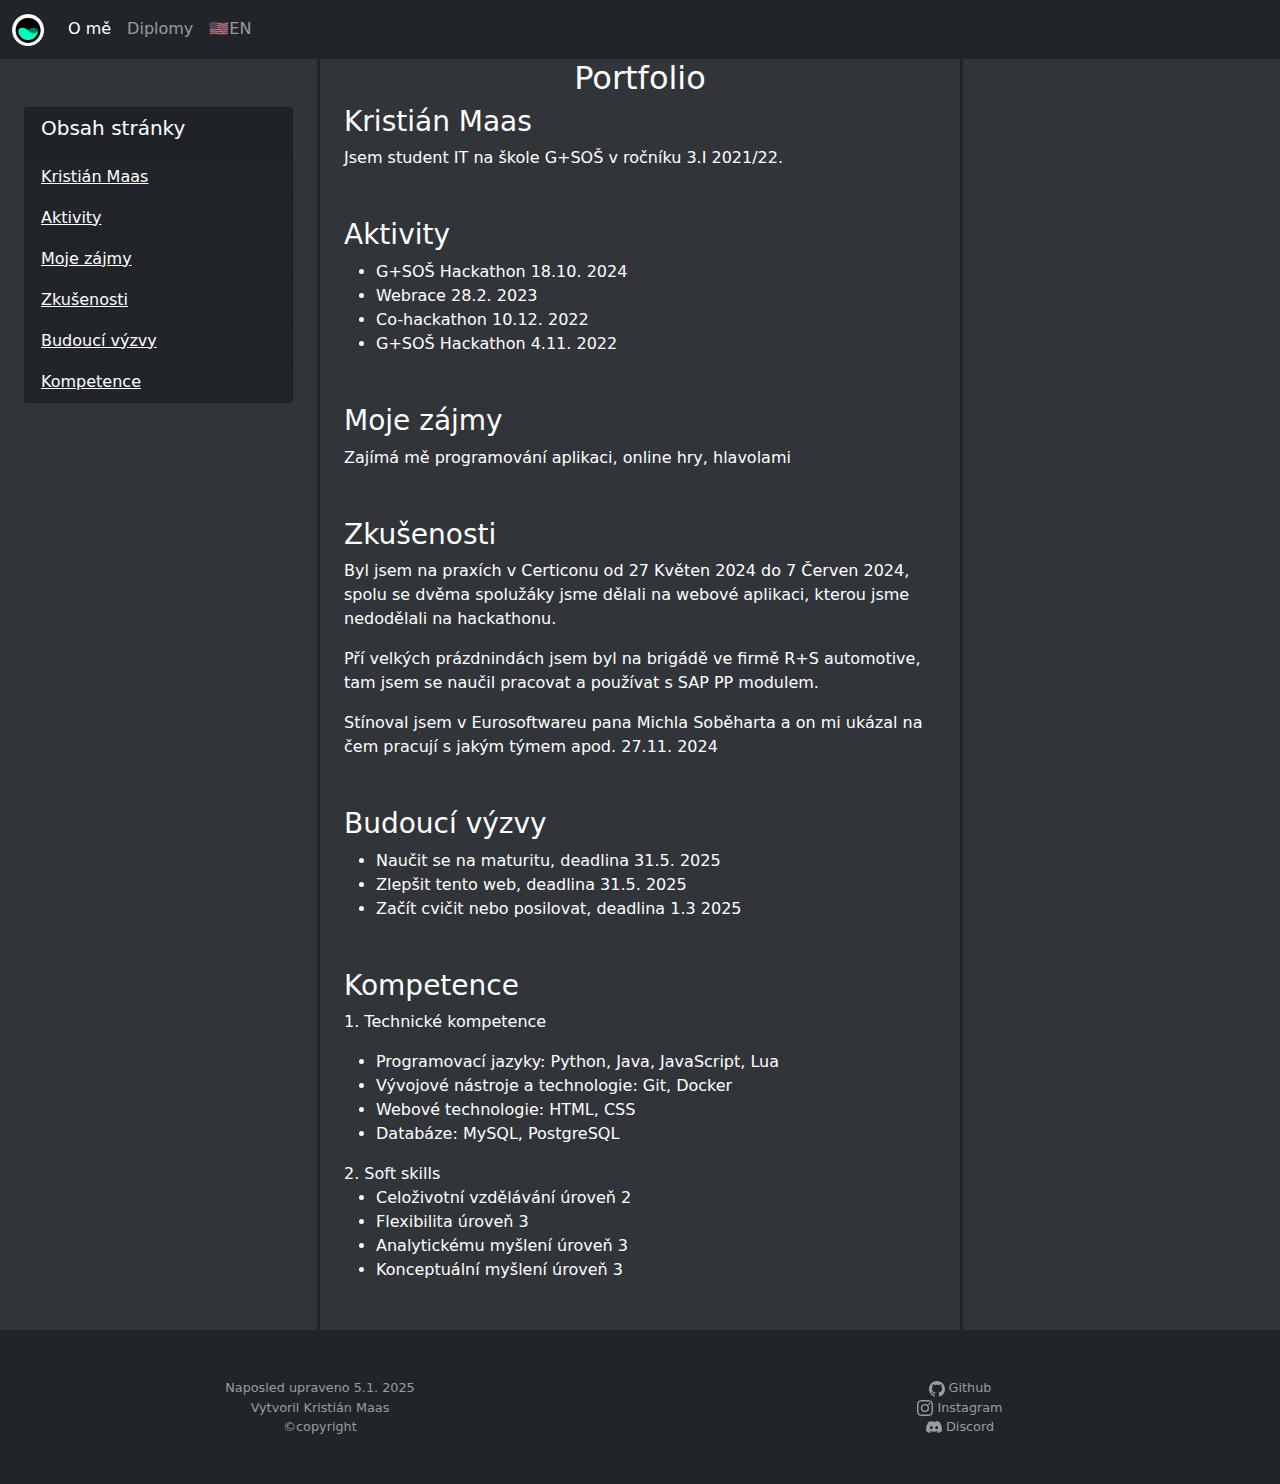
<file: index.html>
<!DOCTYPE html>
<html lang="en" class="dark">
<head>
    <meta charset="UTF-8">
    <meta http-equiv="X-UA-Compatible" content="IE=edge">
    <meta name="viewport" content="width=device-width, initial-scale=1.0">
    <meta name="description" content="Personal portfolio, Homepage">
    <link rel="shortcut icon" href="media/logo.png" type="image/x-icon">
    <title>Portfolio</title>
    <link rel="stylesheet" href="CSS/bootstrap.min.css">
    <link rel="stylesheet" href="CSS/style.css">
    <link rel="preconnect" href="https://fonts.googleapis.com">
    <link rel="preconnect" href="https://fonts.gstatic.com" crossorigin>
    <link href="https://fonts.googleapis.com/css2?family=Noto+Color+Emoji&family=Noto+Emoji:wght@300..700&display=swap" rel="stylesheet">
</head>
<body class="dark text-white">
    <nav class="navbar navbar-expand-md navbar-dark bg-dark">
        <div class="container-fluid">
            <a class="navbar-brand" href="./">
                <img src="media/logo.png" alt="logo" height="32px">
            </a>
            
            <button class="navbar-toggler" data-bs-toggle="collapse" data-bs-target="#collapser" aria-label="collapse button">
                <span class="navbar-toggler-icon"></span>
            </button>
            <div class="collapse navbar-collapse" id="collapser">
                <ul class="navbar-nav mr-auto">
                    <li class="nav-item">
                        <a href="./" class="nav-link active">O mě</a>
                    </li>
                    <li class="nav-item">
                        <a href="Pages/page1.html" class="nav-link">Diplomy</a>
                    </li>
                    <li class="nav-item">
                        <a href="en/" class="nav-link"><span class="emoji">🇺🇸</span>EN</a>
                    </li>
                </ul>
            </div>
        </div>
    </nav>
    <div class="container-fluid">
        <div class="row">
            <div class="col-md-3 p-0" style="border-right: solid #212529;">
                <div class="container position-sticky">
                    <div class="card card-md bg-dark my-5">
                        <div class="card-header"><h5>Obsah stránky</h5></div>
                        <ul class="list-group list-group-flush">
                            <li class="list-group-item bg-dark">
                                <a href="#KM" class="text-white">Kristián Maas</a>
                            </li>
                            <li class="list-group-item bg-dark">
                                <a href="#ac" class="text-white">Aktivity</a>
                            </li>
                            <li class="list-group-item bg-dark">
                                <a href="#zajmy" class="text-white">Moje zájmy</a>
                            </li>
                            <li class="list-group-item bg-dark">
                                <a href="#zkus" class="text-white">Zkušenosti</a>
                            </li>
                            <li class="list-group-item bg-dark">
                                <a href="#vyzvy" class="text-white">Budoucí výzvy</a>
                            </li>
                            <li class="list-group-item bg-dark">
                                <a href="#cile" class="text-white">Kompetence</a>
                            </li>
                        </ul>
                    </div>    
                </div>
            </div>
            <div class="col-md-6 p-0">
                <h2 class="text-center">
                    Portfolio
                </h2>
                <div class="container-fluid mb-5">
                    <h3 id="KM">
                        Kristián Maas
                    </h3>
                    <p>
                        Jsem student IT na škole G+SOŠ v ročníku 3.I 2021/22.
                    </p>
                </div>
                <div class="container-fluid mb-5">
                    <h3 id="ac">
                        Aktivity
                    </h3>
                    <ul>
                        <li>
                            G+SOŠ Hackathon 18.10. 2024
                        </li>
                        <li>
                            Webrace 28.2. 2023
                        </li>
                        <li>
                            Co-hackathon 10.12. 2022
                        </li>
                        <li>
                            G+SOŠ Hackathon 4.11. 2022
                        </li>
                    </ul>
                </div>
                <div class="container-fluid mb-5">
                    <h3 id="zajmy">
                        Moje zájmy
                    </h3>
                    Zajímá mě programování aplikaci, online hry, hlavolami

                </div>
                <div class="container-fluid mb-5">
                    <h3 id="zkus">
                        Zkušenosti
                    </h3>
                    <p>
                        Byl jsem na praxích v Certiconu od 27 Květen 2024 do 7 Červen 2024, spolu se dvěma spolužáky jsme dělali na webové aplikaci, kterou jsme nedodělali na hackathonu.
                    </p>
                    <p>
                        Pří velkých prázdnindách jsem byl na brigádě ve firmě R+S automotive, tam jsem se naučil pracovat a používat s SAP PP modulem.
                    </p>
                    <p>
                        Stínoval jsem v Eurosoftwareu pana Michla Soběharta a on mi ukázal na čem pracují s jakým týmem apod. 27.11. 2024
                    </p>
                </div>
                <div class="container-fluid mb-5">
                    <h3 id="vyzvy">
                        Budoucí výzvy
                    </h3>
                    
                    <ul>
                        <li>
                            Naučit se na maturitu, deadlina 31.5. 2025
                        </li>
                        <li>
                            Zlepšit tento web, deadlina 31.5. 2025
                        </li>
                        <li>
                            Začít cvičit nebo posilovat, deadlina 1.3 2025
                        </li>
                    </ul>
                </div>
                <div class="container-fluid mb-5">
                    <h3 id="cile">
                        Kompetence
                    </h3>
                    <p>
                        1. Technické kompetence
                        <ul>
                            <li>
                                Programovací jazyky: Python, Java, JavaScript, Lua
                            </li>
                            <li>
                                Vývojové nástroje a technologie: Git, Docker
                            </li>
                            <li>
                                Webové technologie: HTML, CSS
                            </li>
                            <li>
                                Databáze: MySQL, PostgreSQL
                            </li>
                        </ul>
                        2. Soft skills
                        <ul>
                            <li>
                                Celoživotní vzdělávání úroveň 2
                            </li>
                            <li>
                                Flexibilita úroveň 3
                            </li>
                            <li>
                                Analytickému myšlení úroveň 3
                            </li>
                            <li>
                                Konceptuální myšlení úroveň 3
                            </li>
                        </ul>
                    </p>
                </div>
            </div>
            <div class="col-md-3 p-0" style="border-left: solid #212529;">
                
            </div>
        </div>
    </div>
    <div class="container-fluid py-5 bg-dark">
        <div class="row text-center">
            <div class="col-md-6 footer-text p-0">
                <p class="m-0">
                    Naposled upraveno 5.1. 2025<br>
                    Vytvoril Kristián Maas<br>
                    ©copyright
                </p>
            </div>
            <div class="col-md-6 footer-text p-0">
                <a href="https://github.com/SomeKristi" target="_blank" class="footer-link"><svg xmlns="http://www.w3.org/2000/svg" width="16" height="16" fill="currentColor" class="bi bi-github" viewBox="0 0 16 16">
                    <path d="M8 0C3.58 0 0 3.58 0 8c0 3.54 2.29 6.53 5.47 7.59.4.07.55-.17.55-.38 0-.19-.01-.82-.01-1.49-2.01.37-2.53-.49-2.69-.94-.09-.23-.48-.94-.82-1.13-.28-.15-.68-.52-.01-.53.63-.01 1.08.58 1.23.82.72 1.21 1.87.87 2.33.66.07-.52.28-.87.51-1.07-1.78-.2-3.64-.89-3.64-3.95 0-.87.31-1.59.82-2.15-.08-.2-.36-1.02.08-2.12 0 0 .67-.21 2.2.82.64-.18 1.32-.27 2-.27.68 0 1.36.09 2 .27 1.53-1.04 2.2-.82 2.2-.82.44 1.1.16 1.92.08 2.12.51.56.82 1.27.82 2.15 0 3.07-1.87 3.75-3.65 3.95.29.25.54.73.54 1.48 0 1.07-.01 1.93-.01 2.2 0 .21.15.46.55.38A8.012 8.012 0 0 0 16 8c0-4.42-3.58-8-8-8z"/>
                    </svg> Github
                </a>
                <br>
                <a href="https://www.instagram.com/kristianmaas" target="_blank" class="footer-link"><svg xmlns="http://www.w3.org/2000/svg" width="16" height="16" fill="currentColor" class="bi bi-instagram" viewBox="0 0 16 16">
                    <path d="M8 0C5.829 0 5.556.01 4.703.048 3.85.088 3.269.222 2.76.42a3.917 3.917 0 0 0-1.417.923A3.927 3.927 0 0 0 .42 2.76C.222 3.268.087 3.85.048 4.7.01 5.555 0 5.827 0 8.001c0 2.172.01 2.444.048 3.297.04.852.174 1.433.372 1.942.205.526.478.972.923 1.417.444.445.89.719 1.416.923.51.198 1.09.333 1.942.372C5.555 15.99 5.827 16 8 16s2.444-.01 3.298-.048c.851-.04 1.434-.174 1.943-.372a3.916 3.916 0 0 0 1.416-.923c.445-.445.718-.891.923-1.417.197-.509.332-1.09.372-1.942C15.99 10.445 16 10.173 16 8s-.01-2.445-.048-3.299c-.04-.851-.175-1.433-.372-1.941a3.926 3.926 0 0 0-.923-1.417A3.911 3.911 0 0 0 13.24.42c-.51-.198-1.092-.333-1.943-.372C10.443.01 10.172 0 7.998 0h.003zm-.717 1.442h.718c2.136 0 2.389.007 3.232.046.78.035 1.204.166 1.486.275.373.145.64.319.92.599.28.28.453.546.598.92.11.281.24.705.275 1.485.039.843.047 1.096.047 3.231s-.008 2.389-.047 3.232c-.035.78-.166 1.203-.275 1.485a2.47 2.47 0 0 1-.599.919c-.28.28-.546.453-.92.598-.28.11-.704.24-1.485.276-.843.038-1.096.047-3.232.047s-2.39-.009-3.233-.047c-.78-.036-1.203-.166-1.485-.276a2.478 2.478 0 0 1-.92-.598 2.48 2.48 0 0 1-.6-.92c-.109-.281-.24-.705-.275-1.485-.038-.843-.046-1.096-.046-3.233 0-2.136.008-2.388.046-3.231.036-.78.166-1.204.276-1.486.145-.373.319-.64.599-.92.28-.28.546-.453.92-.598.282-.11.705-.24 1.485-.276.738-.034 1.024-.044 2.515-.045v.002zm4.988 1.328a.96.96 0 1 0 0 1.92.96.96 0 0 0 0-1.92zm-4.27 1.122a4.109 4.109 0 1 0 0 8.217 4.109 4.109 0 0 0 0-8.217zm0 1.441a2.667 2.667 0 1 1 0 5.334 2.667 2.667 0 0 1 0-5.334z"/>
                  </svg> Instagram
                </a>
                <br>
                <a href="https://discord.com/users/625755515317649439" target="_blank" class="footer-link">
                    <svg xmlns="http://www.w3.org/2000/svg" width="16" height="16" fill="currentColor" class="bi bi-discord" viewBox="0 0 16 16">
                        <path d="M13.545 2.907a13.227 13.227 0 0 0-3.257-1.011.05.05 0 0 0-.052.025c-.141.25-.297.577-.406.833a12.19 12.19 0 0 0-3.658 0 8.258 8.258 0 0 0-.412-.833.051.051 0 0 0-.052-.025c-1.125.194-2.22.534-3.257 1.011a.041.041 0 0 0-.021.018C.356 6.024-.213 9.047.066 12.032c.001.014.01.028.021.037a13.276 13.276 0 0 0 3.995 2.02.05.05 0 0 0 .056-.019c.308-.42.582-.863.818-1.329a.05.05 0 0 0-.01-.059.051.051 0 0 0-.018-.011 8.875 8.875 0 0 1-1.248-.595.05.05 0 0 1-.02-.066.051.051 0 0 1 .015-.019c.084-.063.168-.129.248-.195a.05.05 0 0 1 .051-.007c2.619 1.196 5.454 1.196 8.041 0a.052.052 0 0 1 .053.007c.08.066.164.132.248.195a.051.051 0 0 1-.004.085 8.254 8.254 0 0 1-1.249.594.05.05 0 0 0-.03.03.052.052 0 0 0 .003.041c.24.465.515.909.817 1.329a.05.05 0 0 0 .056.019 13.235 13.235 0 0 0 4.001-2.02.049.049 0 0 0 .021-.037c.334-3.451-.559-6.449-2.366-9.106a.034.034 0 0 0-.02-.019Zm-8.198 7.307c-.789 0-1.438-.724-1.438-1.612 0-.889.637-1.613 1.438-1.613.807 0 1.45.73 1.438 1.613 0 .888-.637 1.612-1.438 1.612Zm5.316 0c-.788 0-1.438-.724-1.438-1.612 0-.889.637-1.613 1.438-1.613.807 0 1.451.73 1.438 1.613 0 .888-.631 1.612-1.438 1.612Z"/>
                    </svg> Discord
                </a>
            </div>
        </div>
    </div>
    <script src="JS/bootstrap.min.js"></script>
</body>
</html>
</file>
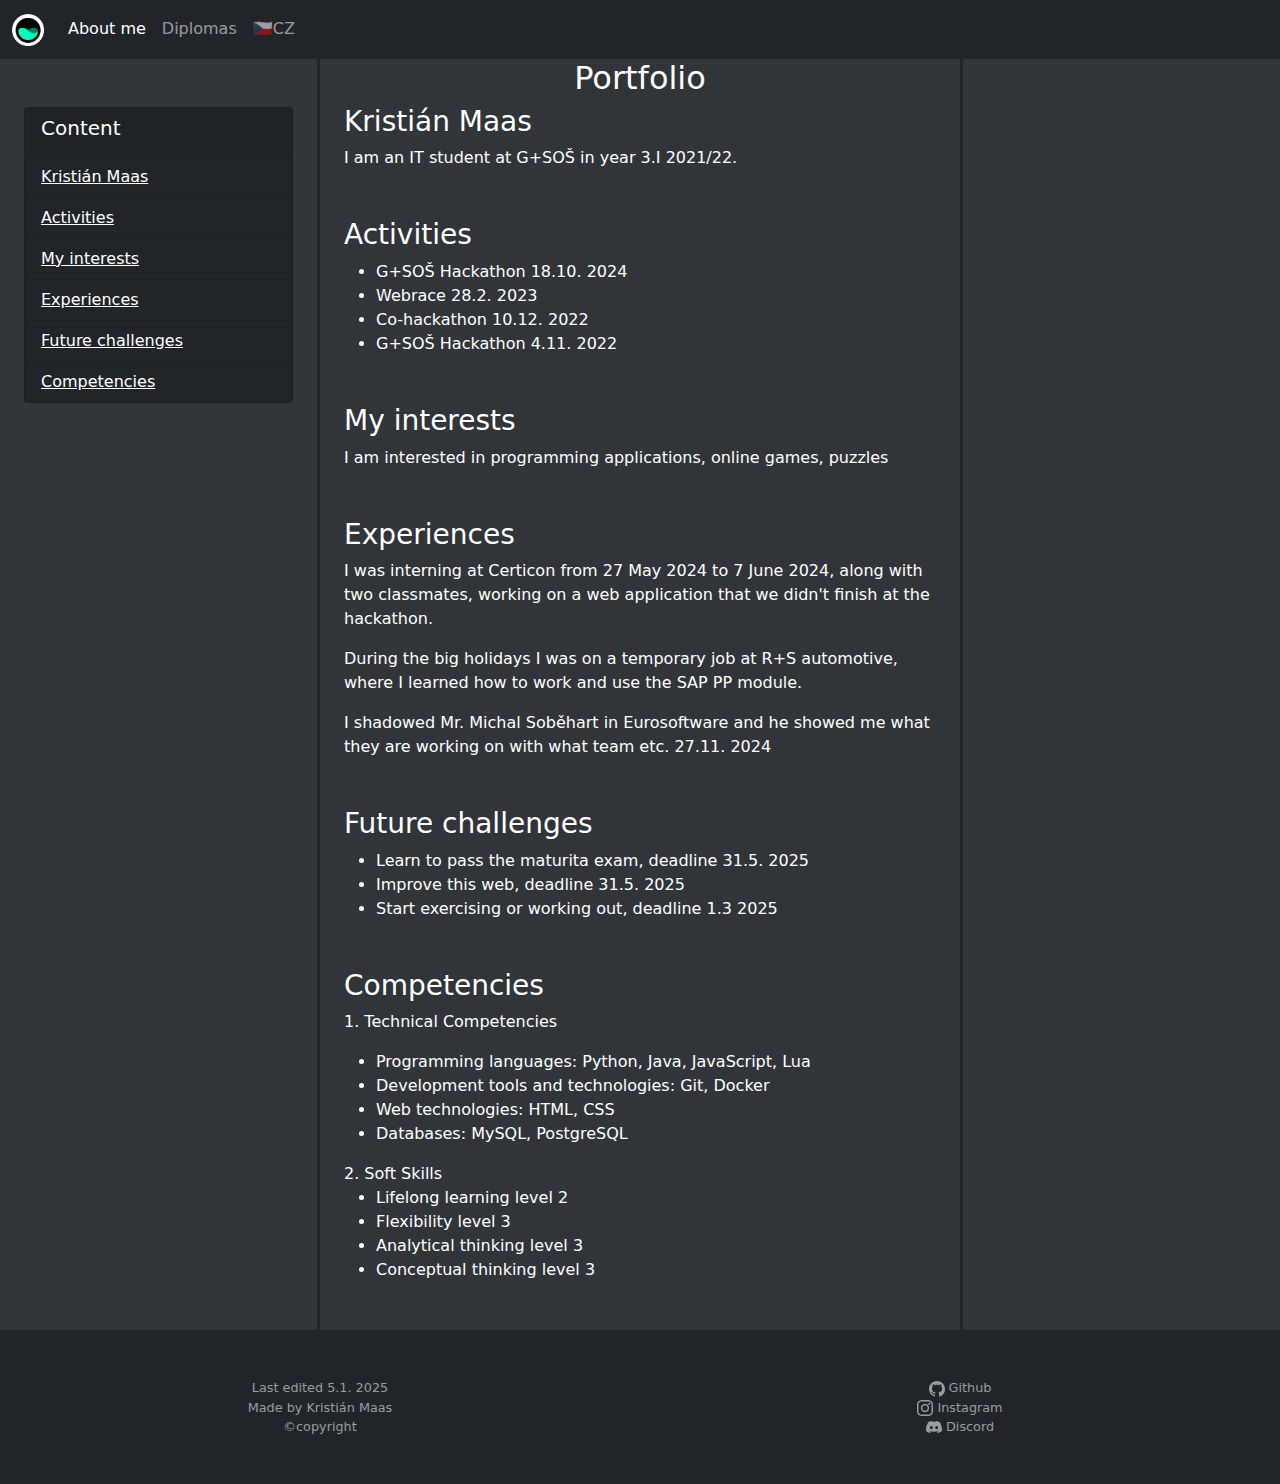
<file: en/index.html>
<!DOCTYPE html>
<html lang="en" class="dark">
<head>
    <meta charset="UTF-8">
    <meta http-equiv="X-UA-Compatible" content="IE=edge">
    <meta name="viewport" content="width=device-width, initial-scale=1.0">
    <meta name="description" content="Personal portfolio, Homepage">
    <link rel="shortcut icon" href="../media/logo.png" type="image/x-icon">
    <title>Portfolio</title>
    <link rel="stylesheet" href="../CSS/bootstrap.min.css">
    <link rel="stylesheet" href="../CSS/style.css">
    <link rel="preconnect" href="https://fonts.googleapis.com">
    <link rel="preconnect" href="https://fonts.gstatic.com" crossorigin>
    <link href="https://fonts.googleapis.com/css2?family=Noto+Color+Emoji&family=Noto+Emoji:wght@300..700&display=swap" rel="stylesheet">
</head>
<body class="dark text-white">
    <nav class="navbar navbar-expand-md navbar-dark bg-dark">
        <div class="container-fluid">
            <a class="navbar-brand" href="./">
                <img src="../media/logo.png" alt="dogo logo" height="32px">
            </a>
            
            <button class="navbar-toggler" data-bs-toggle="collapse" data-bs-target="#collapser" aria-label="collapse button">
                <span class="navbar-toggler-icon"></span>
            </button>
            <div class="collapse navbar-collapse" id="collapser">
                <ul class="navbar-nav mr-auto">
                    <li class="nav-item">
                        <a href="./" class="nav-link active">About me</a>
                    </li>
                    <li class="nav-item">
                        <a href="Pages/page1.html" class="nav-link">Diplomas</a>
                    </li>
                    <li class="nav-item">
                        <a href="../" class="nav-link"><span class="emoji">🇨🇿</span>CZ</a>
                    </li>
                </ul>
            </div>
        </div>
    </nav>
    <div class="container-fluid">
        <div class="row">
            <div class="col-md-3 p-0" style="border-right: solid #212529;">
                <div class="container position-sticky">
                    <div class="card card-md bg-dark my-5">
                        <div class="card-header"><h5>Content</h5></div>
                        <ul class="list-group list-group-flush">
                            <li class="list-group-item bg-dark">
                                <a href="#KM" class="text-white">Kristián Maas</a>
                            </li>
                            <li class="list-group-item bg-dark">
                                <a href="#ac" class="text-white">Activities</a>
                            </li>
                            <li class="list-group-item bg-dark">
                                <a href="#zajmy" class="text-white">My interests</a>
                            </li>
                            <li class="list-group-item bg-dark">
                                <a href="#zkus" class="text-white">Experiences</a>
                            </li>
                            <li class="list-group-item bg-dark">
                                <a href="#vyzvy" class="text-white">Future challenges</a>
                            </li>
                            <li class="list-group-item bg-dark">
                                <a href="#cile" class="text-white">Competencies</a>
                            </li>
                        </ul>
                    </div>    
                </div>
            </div>
            <div class="col-md-6 p-0">
                <h2 class="text-center">
                    Portfolio
                </h2>
                <div class="container-fluid mb-5">
                    <h3 id="KM">
                        Kristián Maas
                    </h3>
                    <p>
                        I am an IT student at G+SOŠ in year 3.I 2021/22.
                    </p>
                </div>
                <div class="container-fluid mb-5">
                    <h3 id="ac">
                        Activities
                    </h3>
                    <ul>
                        <li>
                            G+SOŠ Hackathon 18.10. 2024
                        </li>
                        <li>
                            Webrace 28.2. 2023
                        </li>
                        <li>
                            Co-hackathon 10.12. 2022
                        </li>
                        <li>
                            G+SOŠ Hackathon 4.11. 2022
                        </li>
                    </ul>
                </div>
                <div class="container-fluid mb-5">
                    <h3 id="zajmy">
                        My interests
                    </h3>
                    I am interested in programming applications, online games, puzzles

                </div>
                <div class="container-fluid mb-5">
                    <h3 id="zkus">
                        Experiences
                    </h3>
                    <p>
                        I was interning at Certicon from 27 May 2024 to 7 June 2024, along with two classmates, working on a web application that we didn't finish at the hackathon.
                    </p>
                    <p>
                        During the big holidays I was on a temporary job at R+S automotive, where I learned how to work and use the SAP PP module.
                    </p>
                    <p>
                        I shadowed Mr. Michal Soběhart in Eurosoftware and he showed me what they are working on with what team etc. 27.11. 2024
                    </p>
                </div>
                <div class="container-fluid mb-5">
                    <h3 id="vyzvy">
                        Future challenges
                    </h3>
                    
                    <ul>
                        <li>
                            Learn to pass the maturita exam, deadline 31.5. 2025
                        </li>
                        <li>
                            Improve this web, deadline 31.5. 2025
                        </li>
                        <li>
                            Start exercising or working out, deadline 1.3 2025
                        </li>
                    </ul>
                </div>
                <div class="container-fluid mb-5">
                    <h3 id="cile">
                        Competencies
                    </h3>
                    <p>
                        1. Technical Competencies
                        <ul>
                            <li>
                                Programming languages: Python, Java, JavaScript, Lua
                            </li>
                            <li>
                                Development tools and technologies: Git, Docker
                            </li>
                            <li>
                                Web technologies: HTML, CSS
                            </li>
                            <li>
                                Databases: MySQL, PostgreSQL
                            </li>
                        </ul>
                        2. Soft Skills
                        <ul>
                            <li>
                                Lifelong learning level 2
                            </li>
                            <li>
                                Flexibility level 3
                            </li>
                            <li>
                                Analytical thinking level 3
                            </li>
                            <li>
                                Conceptual thinking level 3
                            </li>
                        </ul>
                    </p>
                </div>

            </div>
            <div class="col-md-3 p-0" style="border-left: solid #212529;">
                
            </div>
        </div>
    </div>
    <div class="container-fluid py-5 bg-dark">
        <div class="row text-center">
            <div class="col-md-6 footer-text p-0">
                <p class="m-0">
                    Last edited 5.1. 2025<br>
                    Made by Kristián Maas<br>
                    ©copyright
                </p>
            </div>
            <div class="col-md-6 footer-text p-0">
                <a href="https://github.com/SomeKristi" target="_blank" class="footer-link"><svg xmlns="http://www.w3.org/2000/svg" width="16" height="16" fill="currentColor" class="bi bi-github" viewBox="0 0 16 16">
                    <path d="M8 0C3.58 0 0 3.58 0 8c0 3.54 2.29 6.53 5.47 7.59.4.07.55-.17.55-.38 0-.19-.01-.82-.01-1.49-2.01.37-2.53-.49-2.69-.94-.09-.23-.48-.94-.82-1.13-.28-.15-.68-.52-.01-.53.63-.01 1.08.58 1.23.82.72 1.21 1.87.87 2.33.66.07-.52.28-.87.51-1.07-1.78-.2-3.64-.89-3.64-3.95 0-.87.31-1.59.82-2.15-.08-.2-.36-1.02.08-2.12 0 0 .67-.21 2.2.82.64-.18 1.32-.27 2-.27.68 0 1.36.09 2 .27 1.53-1.04 2.2-.82 2.2-.82.44 1.1.16 1.92.08 2.12.51.56.82 1.27.82 2.15 0 3.07-1.87 3.75-3.65 3.95.29.25.54.73.54 1.48 0 1.07-.01 1.93-.01 2.2 0 .21.15.46.55.38A8.012 8.012 0 0 0 16 8c0-4.42-3.58-8-8-8z"/>
                    </svg> Github
                </a>
                <br>
                <a href="https://www.instagram.com/kristianmaas" target="_blank" class="footer-link"><svg xmlns="http://www.w3.org/2000/svg" width="16" height="16" fill="currentColor" class="bi bi-instagram" viewBox="0 0 16 16">
                    <path d="M8 0C5.829 0 5.556.01 4.703.048 3.85.088 3.269.222 2.76.42a3.917 3.917 0 0 0-1.417.923A3.927 3.927 0 0 0 .42 2.76C.222 3.268.087 3.85.048 4.7.01 5.555 0 5.827 0 8.001c0 2.172.01 2.444.048 3.297.04.852.174 1.433.372 1.942.205.526.478.972.923 1.417.444.445.89.719 1.416.923.51.198 1.09.333 1.942.372C5.555 15.99 5.827 16 8 16s2.444-.01 3.298-.048c.851-.04 1.434-.174 1.943-.372a3.916 3.916 0 0 0 1.416-.923c.445-.445.718-.891.923-1.417.197-.509.332-1.09.372-1.942C15.99 10.445 16 10.173 16 8s-.01-2.445-.048-3.299c-.04-.851-.175-1.433-.372-1.941a3.926 3.926 0 0 0-.923-1.417A3.911 3.911 0 0 0 13.24.42c-.51-.198-1.092-.333-1.943-.372C10.443.01 10.172 0 7.998 0h.003zm-.717 1.442h.718c2.136 0 2.389.007 3.232.046.78.035 1.204.166 1.486.275.373.145.64.319.92.599.28.28.453.546.598.92.11.281.24.705.275 1.485.039.843.047 1.096.047 3.231s-.008 2.389-.047 3.232c-.035.78-.166 1.203-.275 1.485a2.47 2.47 0 0 1-.599.919c-.28.28-.546.453-.92.598-.28.11-.704.24-1.485.276-.843.038-1.096.047-3.232.047s-2.39-.009-3.233-.047c-.78-.036-1.203-.166-1.485-.276a2.478 2.478 0 0 1-.92-.598 2.48 2.48 0 0 1-.6-.92c-.109-.281-.24-.705-.275-1.485-.038-.843-.046-1.096-.046-3.233 0-2.136.008-2.388.046-3.231.036-.78.166-1.204.276-1.486.145-.373.319-.64.599-.92.28-.28.546-.453.92-.598.282-.11.705-.24 1.485-.276.738-.034 1.024-.044 2.515-.045v.002zm4.988 1.328a.96.96 0 1 0 0 1.92.96.96 0 0 0 0-1.92zm-4.27 1.122a4.109 4.109 0 1 0 0 8.217 4.109 4.109 0 0 0 0-8.217zm0 1.441a2.667 2.667 0 1 1 0 5.334 2.667 2.667 0 0 1 0-5.334z"/>
                  </svg> Instagram
                </a>
                <br>
                <a href="https://discord.com/users/625755515317649439" target="_blank" class="footer-link">
                    <svg xmlns="http://www.w3.org/2000/svg" width="16" height="16" fill="currentColor" class="bi bi-discord" viewBox="0 0 16 16">
                        <path d="M13.545 2.907a13.227 13.227 0 0 0-3.257-1.011.05.05 0 0 0-.052.025c-.141.25-.297.577-.406.833a12.19 12.19 0 0 0-3.658 0 8.258 8.258 0 0 0-.412-.833.051.051 0 0 0-.052-.025c-1.125.194-2.22.534-3.257 1.011a.041.041 0 0 0-.021.018C.356 6.024-.213 9.047.066 12.032c.001.014.01.028.021.037a13.276 13.276 0 0 0 3.995 2.02.05.05 0 0 0 .056-.019c.308-.42.582-.863.818-1.329a.05.05 0 0 0-.01-.059.051.051 0 0 0-.018-.011 8.875 8.875 0 0 1-1.248-.595.05.05 0 0 1-.02-.066.051.051 0 0 1 .015-.019c.084-.063.168-.129.248-.195a.05.05 0 0 1 .051-.007c2.619 1.196 5.454 1.196 8.041 0a.052.052 0 0 1 .053.007c.08.066.164.132.248.195a.051.051 0 0 1-.004.085 8.254 8.254 0 0 1-1.249.594.05.05 0 0 0-.03.03.052.052 0 0 0 .003.041c.24.465.515.909.817 1.329a.05.05 0 0 0 .056.019 13.235 13.235 0 0 0 4.001-2.02.049.049 0 0 0 .021-.037c.334-3.451-.559-6.449-2.366-9.106a.034.034 0 0 0-.02-.019Zm-8.198 7.307c-.789 0-1.438-.724-1.438-1.612 0-.889.637-1.613 1.438-1.613.807 0 1.45.73 1.438 1.613 0 .888-.637 1.612-1.438 1.612Zm5.316 0c-.788 0-1.438-.724-1.438-1.612 0-.889.637-1.613 1.438-1.613.807 0 1.451.73 1.438 1.613 0 .888-.631 1.612-1.438 1.612Z"/>
                    </svg> Discord
                </a>
            </div>
        </div>
    </div>
    <script src="../JS/bootstrap.min.js"></script>
</body>
</html>
</file>
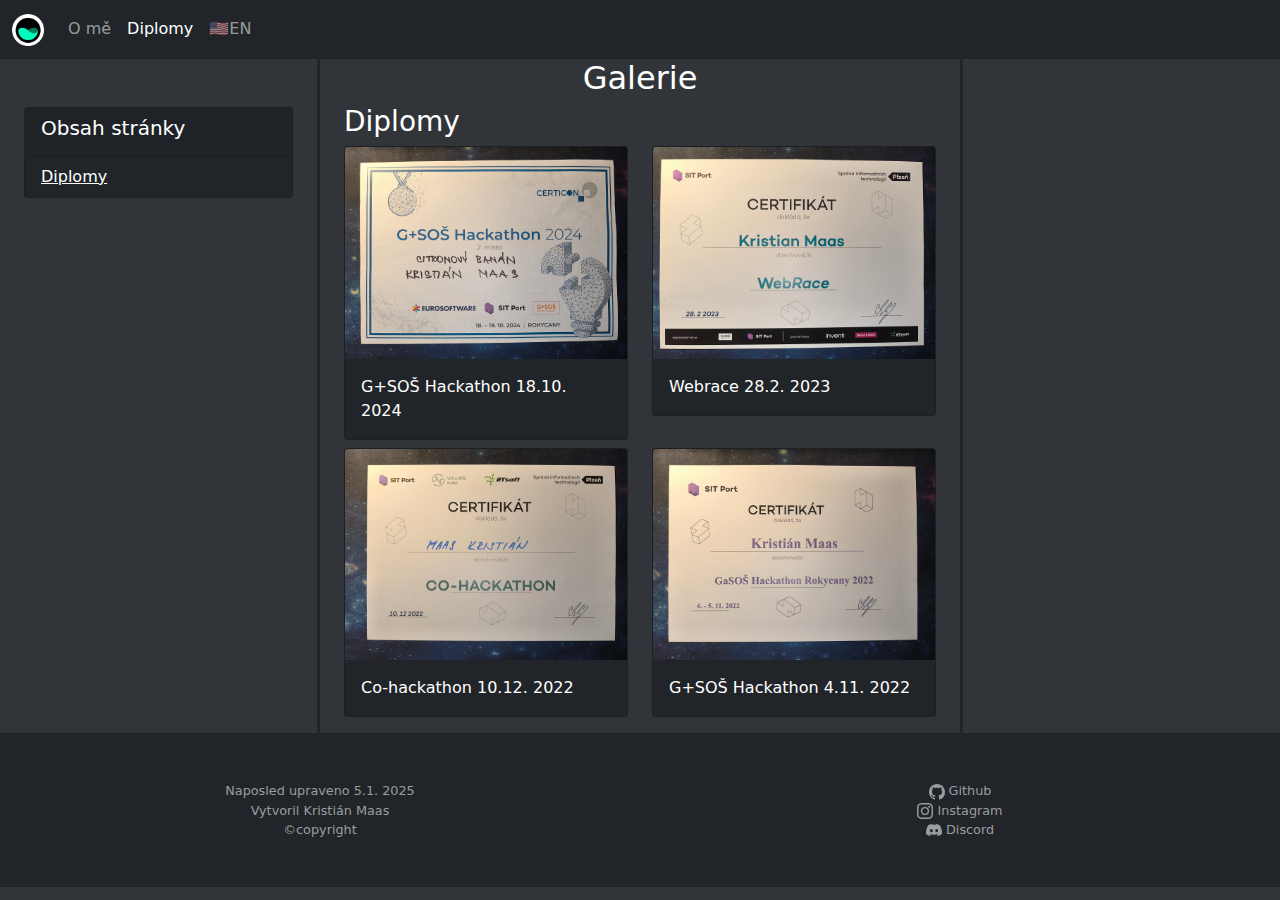
<file: page1.html>
<!DOCTYPE html>
<html lang="en">
<head>
    <meta charset="UTF-8">
    <meta http-equiv="X-UA-Compatible" content="IE=edge">
    <meta name="viewport" content="width=device-width, initial-scale=1.0">
    <meta name="description" content="Personal portfolio, Galerie">
    <link rel="shortcut icon" href="../media/doggo.png" type="image/x-icon">
    <title>Portfolio</title>
    <link rel="stylesheet" href="../CSS/bootstrap.min.css">
    <link rel="stylesheet" href="../CSS/style.css">
</head>
<body class="dark text-white">
    <nav class="navbar navbar-expand-md navbar-dark bg-dark">
        <div class="container-fluid">
            <a class="navbar-brand" href="./">
                <img src="../media/logo.png" alt="dogo logo" height="32px">
            </a>
            
            <button class="navbar-toggler" data-bs-toggle="collapse" data-bs-target="#collapser" aria-label="collapse button">
                <span class="navbar-toggler-icon"></span>
            </button>
            <div class="collapse navbar-collapse" id="collapser">
                <ul class="navbar-nav mr-auto">
                    <li class="nav-item">
                        <a href="../" class="nav-link">O mě</a>
                    </li>
                    <li class="nav-item">
                        <a href="page1.html" class="nav-link active">Diplomy</a>
                    </li>
                    <li class="nav-item">
                        <a href="../en/Pages/page1.html" class="nav-link">🇺🇸EN</a>
                    </li>
                </ul>
            </div>
        </div>
    </nav>
    <div class="container-fluid">
        <div class="row">
            <div class="col-md-3 p-0" style="border-right: solid #212529;">
                <div class="container">
                    <div class="card card-md bg-dark my-5">
                        <div class="card-header"><h5>Obsah stránky</h5></div>
                        <ul class="list-group list-group-flush">
                            <li class="list-group-item bg-dark">
                                <a href="#diplomy" class="text-white">Diplomy</a>
                            </li>
                        </ul>
                    </div>    
                </div>
            </div>
            <div class="col-md-6 p-0">
                <h2 class="text-center">
                    Galerie
                </h2>

                <div class="container-fluid mb-2">
                    <h3 id="diplomy">
                        Diplomy
                    </h3>
                    <div class="row">
                        <div class="col-md-6 mb-2">
                            <a href="../media/pictures/ghack24.jpg" target="_blank" class="text-white text-decoration-none">
                                <div class="card bg-dark" >
                                    <img class="card-img-top" src="../media/thumbnails/ghack24.png" alt="hackathon">
                                    <div class="card-body">
                                        <p class="card-text">G+SOŠ Hackathon 18.10. 2024</p>
                                    </div>
                                </div>
                            </a>
                        </div>
                        <div class="col-md-6 mb-2">
                            <a href="../media/pictures/webrace.jpg" target="_blank" class="text-white text-decoration-none">
                                <div class="card bg-dark" >
                                    <img class="card-img-top" src="../media/thumbnails/webrace.png" alt="webrace">
                                    <div class="card-body">
                                        <p class="card-text">Webrace 28.2. 2023</p>
                                    </div>
                                </div>
                            </a>
                        </div>
                    </div>
                    <div class="row">
                        <div class="col-md-6 mb-2">
                            <a href="../media/pictures/cohack.jpg" target="_blank" class="text-white text-decoration-none">
                                <div class="card bg-dark" >
                                    <img class="card-img-top" src="../media/thumbnails/cohack.png" alt="co hack">
                                    <div class="card-body">
                                        <p class="card-text">Co-hackathon 10.12. 2022</p>
                                    </div>
                                </div>
                            </a>
                        </div>
                        <div class="col-md-6 mb-2">
                            <a href="../media/pictures/ghack22.jpg" target="_blank" class="text-white text-decoration-none">
                                <div class="card bg-dark" >
                                    <img class="card-img-top" src="../media/thumbnails/ghack22.png" alt="Hhackathon">
                                    <div class="card-body">
                                        <p class="card-text">G+SOŠ Hackathon 4.11. 2022</p>
                                    </div>
                                </div>
                            </a>
                        </div>
                    </div>
                </div>
                
            </div>
            <div class="col-md-3 p-0" style="border-left: solid #212529;">
                
            </div>
        </div>
    </div>
    <div class="container-fluid py-5 bg-dark">
        <div class="row text-center">
            <div class="col-md-6 footer-text p-0">
                <p class="m-0">
                    Naposled upraveno 5.1. 2025<br>
                    Vytvoril Kristián Maas<br>
                    ©copyright
                </p>
            </div>
            <div class="col-md-6 footer-text p-0">
                <a href="https://github.com/SomeKristi" target="_blank" class="footer-link"><svg xmlns="http://www.w3.org/2000/svg" width="16" height="16" fill="currentColor" class="bi bi-github" viewBox="0 0 16 16">
                    <path d="M8 0C3.58 0 0 3.58 0 8c0 3.54 2.29 6.53 5.47 7.59.4.07.55-.17.55-.38 0-.19-.01-.82-.01-1.49-2.01.37-2.53-.49-2.69-.94-.09-.23-.48-.94-.82-1.13-.28-.15-.68-.52-.01-.53.63-.01 1.08.58 1.23.82.72 1.21 1.87.87 2.33.66.07-.52.28-.87.51-1.07-1.78-.2-3.64-.89-3.64-3.95 0-.87.31-1.59.82-2.15-.08-.2-.36-1.02.08-2.12 0 0 .67-.21 2.2.82.64-.18 1.32-.27 2-.27.68 0 1.36.09 2 .27 1.53-1.04 2.2-.82 2.2-.82.44 1.1.16 1.92.08 2.12.51.56.82 1.27.82 2.15 0 3.07-1.87 3.75-3.65 3.95.29.25.54.73.54 1.48 0 1.07-.01 1.93-.01 2.2 0 .21.15.46.55.38A8.012 8.012 0 0 0 16 8c0-4.42-3.58-8-8-8z"/>
                    </svg> Github
                </a>
                <br>
                <a href="https://www.instagram.com/kristianmaas" target="_blank" class="footer-link"><svg xmlns="http://www.w3.org/2000/svg" width="16" height="16" fill="currentColor" class="bi bi-instagram" viewBox="0 0 16 16">
                    <path d="M8 0C5.829 0 5.556.01 4.703.048 3.85.088 3.269.222 2.76.42a3.917 3.917 0 0 0-1.417.923A3.927 3.927 0 0 0 .42 2.76C.222 3.268.087 3.85.048 4.7.01 5.555 0 5.827 0 8.001c0 2.172.01 2.444.048 3.297.04.852.174 1.433.372 1.942.205.526.478.972.923 1.417.444.445.89.719 1.416.923.51.198 1.09.333 1.942.372C5.555 15.99 5.827 16 8 16s2.444-.01 3.298-.048c.851-.04 1.434-.174 1.943-.372a3.916 3.916 0 0 0 1.416-.923c.445-.445.718-.891.923-1.417.197-.509.332-1.09.372-1.942C15.99 10.445 16 10.173 16 8s-.01-2.445-.048-3.299c-.04-.851-.175-1.433-.372-1.941a3.926 3.926 0 0 0-.923-1.417A3.911 3.911 0 0 0 13.24.42c-.51-.198-1.092-.333-1.943-.372C10.443.01 10.172 0 7.998 0h.003zm-.717 1.442h.718c2.136 0 2.389.007 3.232.046.78.035 1.204.166 1.486.275.373.145.64.319.92.599.28.28.453.546.598.92.11.281.24.705.275 1.485.039.843.047 1.096.047 3.231s-.008 2.389-.047 3.232c-.035.78-.166 1.203-.275 1.485a2.47 2.47 0 0 1-.599.919c-.28.28-.546.453-.92.598-.28.11-.704.24-1.485.276-.843.038-1.096.047-3.232.047s-2.39-.009-3.233-.047c-.78-.036-1.203-.166-1.485-.276a2.478 2.478 0 0 1-.92-.598 2.48 2.48 0 0 1-.6-.92c-.109-.281-.24-.705-.275-1.485-.038-.843-.046-1.096-.046-3.233 0-2.136.008-2.388.046-3.231.036-.78.166-1.204.276-1.486.145-.373.319-.64.599-.92.28-.28.546-.453.92-.598.282-.11.705-.24 1.485-.276.738-.034 1.024-.044 2.515-.045v.002zm4.988 1.328a.96.96 0 1 0 0 1.92.96.96 0 0 0 0-1.92zm-4.27 1.122a4.109 4.109 0 1 0 0 8.217 4.109 4.109 0 0 0 0-8.217zm0 1.441a2.667 2.667 0 1 1 0 5.334 2.667 2.667 0 0 1 0-5.334z"/>
                  </svg> Instagram
                </a>
                <br>
                <a href="https://discord.com/users/625755515317649439" target="_blank" class="footer-link">
                    <svg xmlns="http://www.w3.org/2000/svg" width="16" height="16" fill="currentColor" class="bi bi-discord" viewBox="0 0 16 16">
                        <path d="M13.545 2.907a13.227 13.227 0 0 0-3.257-1.011.05.05 0 0 0-.052.025c-.141.25-.297.577-.406.833a12.19 12.19 0 0 0-3.658 0 8.258 8.258 0 0 0-.412-.833.051.051 0 0 0-.052-.025c-1.125.194-2.22.534-3.257 1.011a.041.041 0 0 0-.021.018C.356 6.024-.213 9.047.066 12.032c.001.014.01.028.021.037a13.276 13.276 0 0 0 3.995 2.02.05.05 0 0 0 .056-.019c.308-.42.582-.863.818-1.329a.05.05 0 0 0-.01-.059.051.051 0 0 0-.018-.011 8.875 8.875 0 0 1-1.248-.595.05.05 0 0 1-.02-.066.051.051 0 0 1 .015-.019c.084-.063.168-.129.248-.195a.05.05 0 0 1 .051-.007c2.619 1.196 5.454 1.196 8.041 0a.052.052 0 0 1 .053.007c.08.066.164.132.248.195a.051.051 0 0 1-.004.085 8.254 8.254 0 0 1-1.249.594.05.05 0 0 0-.03.03.052.052 0 0 0 .003.041c.24.465.515.909.817 1.329a.05.05 0 0 0 .056.019 13.235 13.235 0 0 0 4.001-2.02.049.049 0 0 0 .021-.037c.334-3.451-.559-6.449-2.366-9.106a.034.034 0 0 0-.02-.019Zm-8.198 7.307c-.789 0-1.438-.724-1.438-1.612 0-.889.637-1.613 1.438-1.613.807 0 1.45.73 1.438 1.613 0 .888-.637 1.612-1.438 1.612Zm5.316 0c-.788 0-1.438-.724-1.438-1.612 0-.889.637-1.613 1.438-1.613.807 0 1.451.73 1.438 1.613 0 .888-.631 1.612-1.438 1.612Z"/>
                    </svg> Discord
                </a>
            </div>
        </div>
    </div>
    <script src="../JS/bootstrap.min.js"></script>
</body>
</html>
</file>
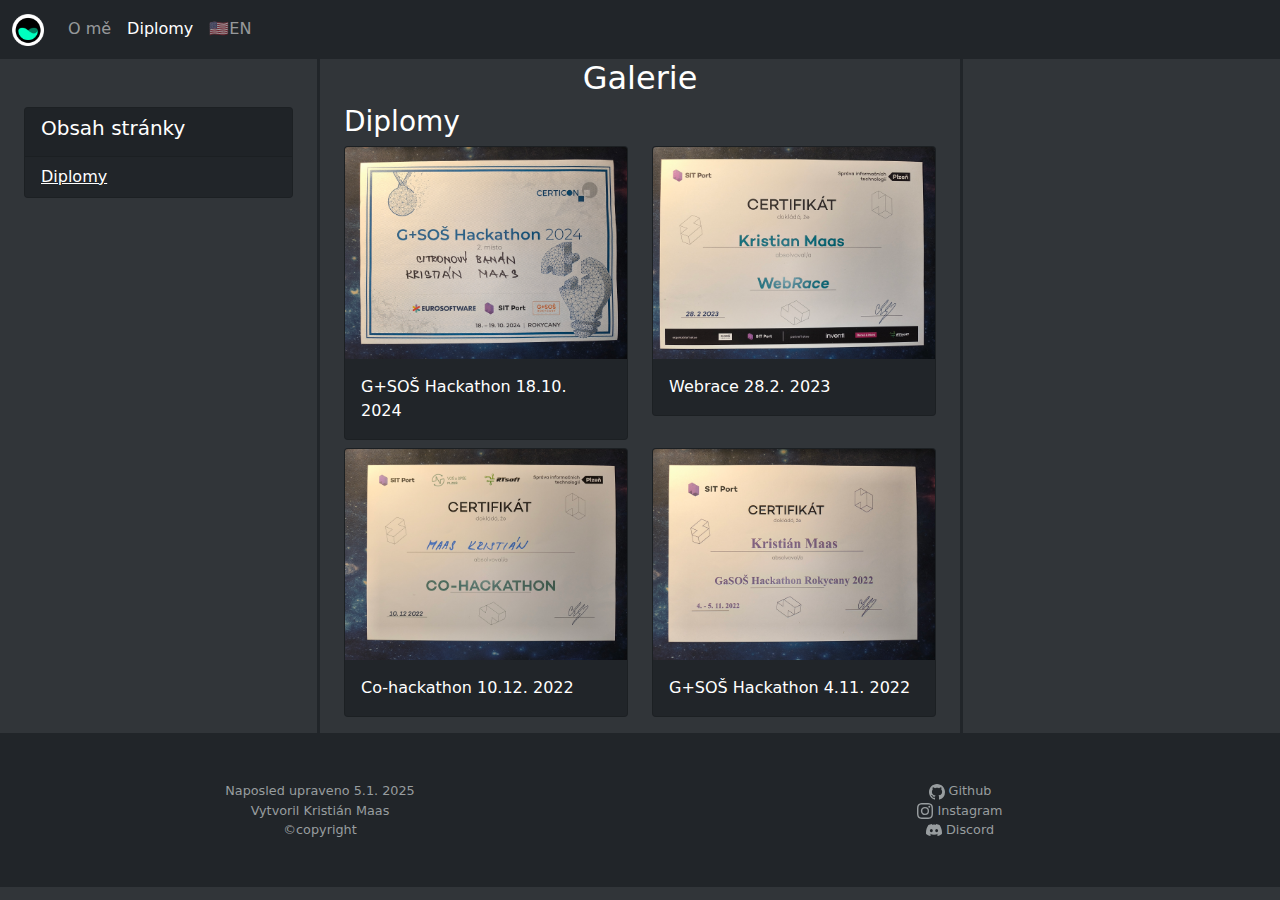
<file: Pages/page1.html>
<!DOCTYPE html>
<html lang="en">
<head>
    <meta charset="UTF-8">
    <meta http-equiv="X-UA-Compatible" content="IE=edge">
    <meta name="viewport" content="width=device-width, initial-scale=1.0">
    <meta name="description" content="Personal portfolio, Galerie">
    <link rel="shortcut icon" href="../media/logo.png" type="image/x-icon">
    <title>Portfolio</title>
    <link rel="stylesheet" href="../CSS/bootstrap.min.css">
    <link rel="stylesheet" href="../CSS/style.css">
    <link rel="preconnect" href="https://fonts.googleapis.com">
    <link rel="preconnect" href="https://fonts.gstatic.com" crossorigin>
    <link href="https://fonts.googleapis.com/css2?family=Noto+Color+Emoji&family=Noto+Emoji:wght@300..700&display=swap" rel="stylesheet">
</head>
<body class="dark text-white">
    <nav class="navbar navbar-expand-md navbar-dark bg-dark">
        <div class="container-fluid">
            <a class="navbar-brand" href="./">
                <img src="../media/logo.png" alt="logo" height="32px">
            </a>
            
            <button class="navbar-toggler" data-bs-toggle="collapse" data-bs-target="#collapser" aria-label="collapse button">
                <span class="navbar-toggler-icon"></span>
            </button>
            <div class="collapse navbar-collapse" id="collapser">
                <ul class="navbar-nav mr-auto">
                    <li class="nav-item">
                        <a href="../" class="nav-link">O mě</a>
                    </li>
                    <li class="nav-item">
                        <a href="page1.html" class="nav-link active">Diplomy</a>
                    </li>
                    <li class="nav-item">
                        <a href="../en/Pages/page1.html" class="nav-link"><span class="emoji">🇺🇸</span>EN</a>
                    </li>
                </ul>
            </div>
        </div>
    </nav>
    <div class="container-fluid">
        <div class="row">
            <div class="col-md-3 p-0" style="border-right: solid #212529;">
                <div class="container">
                    <div class="card card-md bg-dark my-5">
                        <div class="card-header"><h5>Obsah stránky</h5></div>
                        <ul class="list-group list-group-flush">
                            <li class="list-group-item bg-dark">
                                <a href="#diplomy" class="text-white">Diplomy</a>
                            </li>
                        </ul>
                    </div>    
                </div>
            </div>
            <div class="col-md-6 p-0">
                <h2 class="text-center">
                    Galerie
                </h2>

                <div class="container-fluid mb-2">
                    <h3 id="diplomy">
                        Diplomy
                    </h3>
                    <div class="row">
                        <div class="col-md-6 mb-2">
                            <a href="../media/pictures/ghack24.jpg" target="_blank" class="text-white text-decoration-none">
                                <div class="card bg-dark" >
                                    <img class="card-img-top" src="../media/thumbnails/ghack24.png" alt="hackathon">
                                    <div class="card-body">
                                        <p class="card-text">G+SOŠ Hackathon 18.10. 2024</p>
                                    </div>
                                </div>
                            </a>
                        </div>
                        <div class="col-md-6 mb-2">
                            <a href="../media/pictures/webrace.jpg" target="_blank" class="text-white text-decoration-none">
                                <div class="card bg-dark" >
                                    <img class="card-img-top" src="../media/thumbnails/webrace.png" alt="webrace">
                                    <div class="card-body">
                                        <p class="card-text">Webrace 28.2. 2023</p>
                                    </div>
                                </div>
                            </a>
                        </div>
                    </div>
                    <div class="row">
                        <div class="col-md-6 mb-2">
                            <a href="../media/pictures/cohack.jpg" target="_blank" class="text-white text-decoration-none">
                                <div class="card bg-dark" >
                                    <img class="card-img-top" src="../media/thumbnails/cohack.png" alt="co hack">
                                    <div class="card-body">
                                        <p class="card-text">Co-hackathon 10.12. 2022</p>
                                    </div>
                                </div>
                            </a>
                        </div>
                        <div class="col-md-6 mb-2">
                            <a href="../media/pictures/ghack22.jpg" target="_blank" class="text-white text-decoration-none">
                                <div class="card bg-dark" >
                                    <img class="card-img-top" src="../media/thumbnails/ghack22.png" alt="Hhackathon">
                                    <div class="card-body">
                                        <p class="card-text">G+SOŠ Hackathon 4.11. 2022</p>
                                    </div>
                                </div>
                            </a>
                        </div>
                    </div>
                </div>
                
            </div>
            <div class="col-md-3 p-0" style="border-left: solid #212529;">
                
            </div>
        </div>
    </div>
    <div class="container-fluid py-5 bg-dark">
        <div class="row text-center">
            <div class="col-md-6 footer-text p-0">
                <p class="m-0">
                    Naposled upraveno 5.1. 2025<br>
                    Vytvoril Kristián Maas<br>
                    ©copyright
                </p>
            </div>
            <div class="col-md-6 footer-text p-0">
                <a href="https://github.com/SomeKristi" target="_blank" class="footer-link"><svg xmlns="http://www.w3.org/2000/svg" width="16" height="16" fill="currentColor" class="bi bi-github" viewBox="0 0 16 16">
                    <path d="M8 0C3.58 0 0 3.58 0 8c0 3.54 2.29 6.53 5.47 7.59.4.07.55-.17.55-.38 0-.19-.01-.82-.01-1.49-2.01.37-2.53-.49-2.69-.94-.09-.23-.48-.94-.82-1.13-.28-.15-.68-.52-.01-.53.63-.01 1.08.58 1.23.82.72 1.21 1.87.87 2.33.66.07-.52.28-.87.51-1.07-1.78-.2-3.64-.89-3.64-3.95 0-.87.31-1.59.82-2.15-.08-.2-.36-1.02.08-2.12 0 0 .67-.21 2.2.82.64-.18 1.32-.27 2-.27.68 0 1.36.09 2 .27 1.53-1.04 2.2-.82 2.2-.82.44 1.1.16 1.92.08 2.12.51.56.82 1.27.82 2.15 0 3.07-1.87 3.75-3.65 3.95.29.25.54.73.54 1.48 0 1.07-.01 1.93-.01 2.2 0 .21.15.46.55.38A8.012 8.012 0 0 0 16 8c0-4.42-3.58-8-8-8z"/>
                    </svg> Github
                </a>
                <br>
                <a href="https://www.instagram.com/kristianmaas" target="_blank" class="footer-link"><svg xmlns="http://www.w3.org/2000/svg" width="16" height="16" fill="currentColor" class="bi bi-instagram" viewBox="0 0 16 16">
                    <path d="M8 0C5.829 0 5.556.01 4.703.048 3.85.088 3.269.222 2.76.42a3.917 3.917 0 0 0-1.417.923A3.927 3.927 0 0 0 .42 2.76C.222 3.268.087 3.85.048 4.7.01 5.555 0 5.827 0 8.001c0 2.172.01 2.444.048 3.297.04.852.174 1.433.372 1.942.205.526.478.972.923 1.417.444.445.89.719 1.416.923.51.198 1.09.333 1.942.372C5.555 15.99 5.827 16 8 16s2.444-.01 3.298-.048c.851-.04 1.434-.174 1.943-.372a3.916 3.916 0 0 0 1.416-.923c.445-.445.718-.891.923-1.417.197-.509.332-1.09.372-1.942C15.99 10.445 16 10.173 16 8s-.01-2.445-.048-3.299c-.04-.851-.175-1.433-.372-1.941a3.926 3.926 0 0 0-.923-1.417A3.911 3.911 0 0 0 13.24.42c-.51-.198-1.092-.333-1.943-.372C10.443.01 10.172 0 7.998 0h.003zm-.717 1.442h.718c2.136 0 2.389.007 3.232.046.78.035 1.204.166 1.486.275.373.145.64.319.92.599.28.28.453.546.598.92.11.281.24.705.275 1.485.039.843.047 1.096.047 3.231s-.008 2.389-.047 3.232c-.035.78-.166 1.203-.275 1.485a2.47 2.47 0 0 1-.599.919c-.28.28-.546.453-.92.598-.28.11-.704.24-1.485.276-.843.038-1.096.047-3.232.047s-2.39-.009-3.233-.047c-.78-.036-1.203-.166-1.485-.276a2.478 2.478 0 0 1-.92-.598 2.48 2.48 0 0 1-.6-.92c-.109-.281-.24-.705-.275-1.485-.038-.843-.046-1.096-.046-3.233 0-2.136.008-2.388.046-3.231.036-.78.166-1.204.276-1.486.145-.373.319-.64.599-.92.28-.28.546-.453.92-.598.282-.11.705-.24 1.485-.276.738-.034 1.024-.044 2.515-.045v.002zm4.988 1.328a.96.96 0 1 0 0 1.92.96.96 0 0 0 0-1.92zm-4.27 1.122a4.109 4.109 0 1 0 0 8.217 4.109 4.109 0 0 0 0-8.217zm0 1.441a2.667 2.667 0 1 1 0 5.334 2.667 2.667 0 0 1 0-5.334z"/>
                  </svg> Instagram
                </a>
                <br>
                <a href="https://discord.com/users/625755515317649439" target="_blank" class="footer-link">
                    <svg xmlns="http://www.w3.org/2000/svg" width="16" height="16" fill="currentColor" class="bi bi-discord" viewBox="0 0 16 16">
                        <path d="M13.545 2.907a13.227 13.227 0 0 0-3.257-1.011.05.05 0 0 0-.052.025c-.141.25-.297.577-.406.833a12.19 12.19 0 0 0-3.658 0 8.258 8.258 0 0 0-.412-.833.051.051 0 0 0-.052-.025c-1.125.194-2.22.534-3.257 1.011a.041.041 0 0 0-.021.018C.356 6.024-.213 9.047.066 12.032c.001.014.01.028.021.037a13.276 13.276 0 0 0 3.995 2.02.05.05 0 0 0 .056-.019c.308-.42.582-.863.818-1.329a.05.05 0 0 0-.01-.059.051.051 0 0 0-.018-.011 8.875 8.875 0 0 1-1.248-.595.05.05 0 0 1-.02-.066.051.051 0 0 1 .015-.019c.084-.063.168-.129.248-.195a.05.05 0 0 1 .051-.007c2.619 1.196 5.454 1.196 8.041 0a.052.052 0 0 1 .053.007c.08.066.164.132.248.195a.051.051 0 0 1-.004.085 8.254 8.254 0 0 1-1.249.594.05.05 0 0 0-.03.03.052.052 0 0 0 .003.041c.24.465.515.909.817 1.329a.05.05 0 0 0 .056.019 13.235 13.235 0 0 0 4.001-2.02.049.049 0 0 0 .021-.037c.334-3.451-.559-6.449-2.366-9.106a.034.034 0 0 0-.02-.019Zm-8.198 7.307c-.789 0-1.438-.724-1.438-1.612 0-.889.637-1.613 1.438-1.613.807 0 1.45.73 1.438 1.613 0 .888-.637 1.612-1.438 1.612Zm5.316 0c-.788 0-1.438-.724-1.438-1.612 0-.889.637-1.613 1.438-1.613.807 0 1.451.73 1.438 1.613 0 .888-.631 1.612-1.438 1.612Z"/>
                    </svg> Discord
                </a>
            </div>
        </div>
    </div>
    <script src="../JS/bootstrap.min.js"></script>
</body>
</html>
</file>
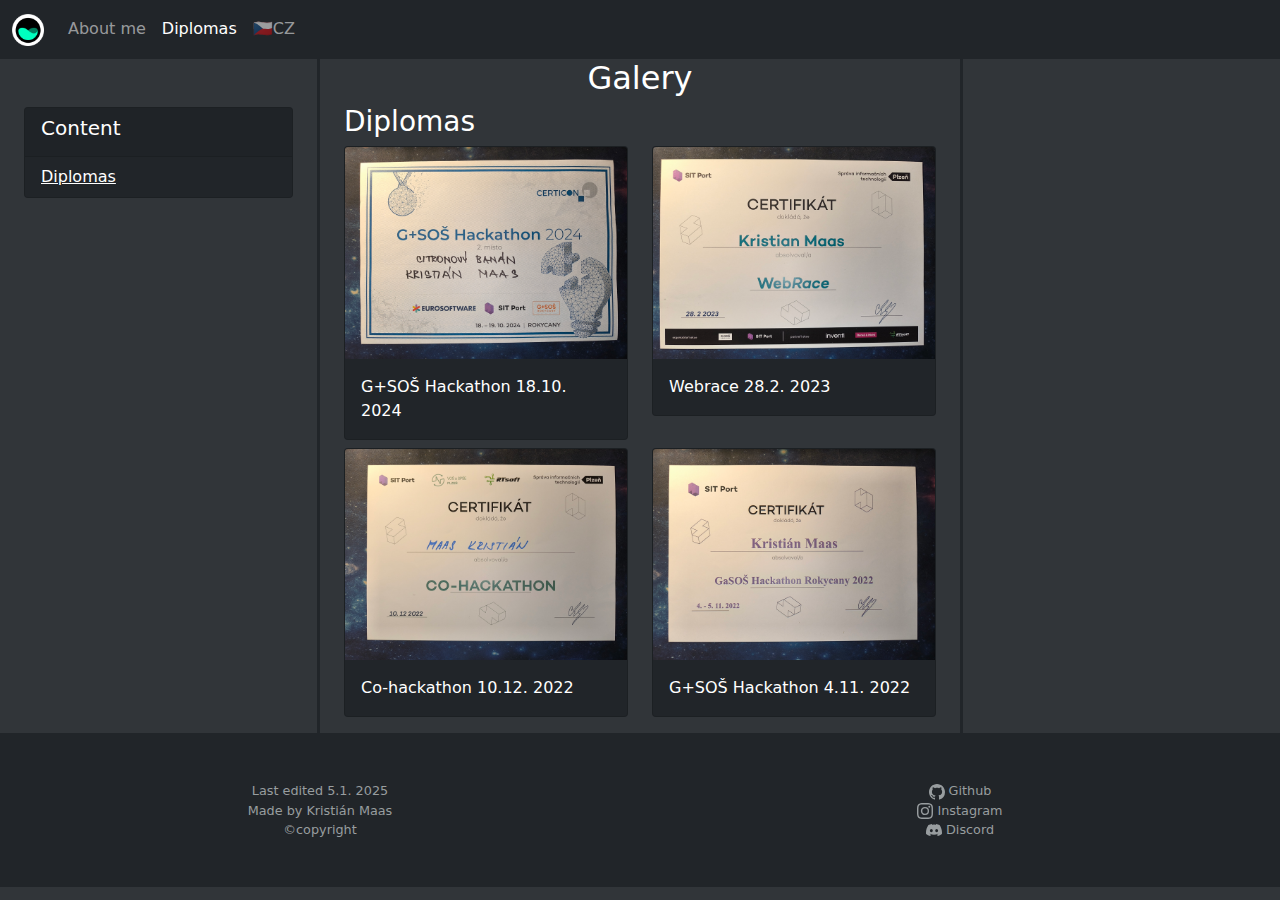
<file: en/Pages/page1.html>
<!DOCTYPE html>
<html lang="en">
<head>
    <meta charset="UTF-8">
    <meta http-equiv="X-UA-Compatible" content="IE=edge">
    <meta name="viewport" content="width=device-width, initial-scale=1.0">
    <meta name="description" content="Personal portfolio, Galerie">
    <link rel="shortcut icon" href="../../media/logo.png" type="image/x-icon">
    <title>Portfolio</title>
    <link rel="stylesheet" href="../../CSS/bootstrap.min.css">
    <link rel="stylesheet" href="../../CSS/style.css">
    <link rel="preconnect" href="https://fonts.googleapis.com">
    <link rel="preconnect" href="https://fonts.gstatic.com" crossorigin>
    <link href="https://fonts.googleapis.com/css2?family=Noto+Color+Emoji&family=Noto+Emoji:wght@300..700&display=swap" rel="stylesheet">
</head>
<body class="dark text-white">
    <nav class="navbar navbar-expand-md navbar-dark bg-dark">
        <div class="container-fluid">
            <a class="navbar-brand" href="../">
                <img src="../../media/logo.png" alt="logo" height="32px">
            </a>
            
            <button class="navbar-toggler" data-bs-toggle="collapse" data-bs-target="#collapser" aria-label="collapse button">
                <span class="navbar-toggler-icon"></span>
            </button>
            <div class="collapse navbar-collapse" id="collapser">
                <ul class="navbar-nav mr-auto">
                    <li class="nav-item">
                        <a href="../" class="nav-link">About me</a>
                    </li>
                    <li class="nav-item">
                        <a href="page1.html" class="nav-link active">Diplomas</a>
                    </li>
                    <li class="nav-item">
                        <a href="../../Pages/page1.html" class="nav-link"><span class="emoji">🇨🇿</span>CZ</a>
                    </li>
                </ul>
            </div>
        </div>
    </nav>
    <div class="container-fluid">
        <div class="row">
            <div class="col-md-3 p-0" style="border-right: solid #212529;">
                <div class="container">
                    <div class="card card-md bg-dark my-5">
                        <div class="card-header"><h5>Content</h5></div>
                        <ul class="list-group list-group-flush">
                            <li class="list-group-item bg-dark">
                                <a href="#diplomy" class="text-white">Diplomas</a>
                            </li>
                        </ul>
                    </div>    
                </div>
            </div>
            <div class="col-md-6 p-0">
                <h2 class="text-center">
                    Galery
                </h2>

                <div class="container-fluid mb-2">
                    <h3 id="diplomy">
                        Diplomas
                    </h3>
                    <div class="row">
                        <div class="col-md-6 mb-2">
                            <a href="../../media/pictures/ghack24.jpg" target="_blank" class="text-white text-decoration-none">
                                <div class="card bg-dark" >
                                    <img class="card-img-top" src="../../media/thumbnails/ghack24.png" alt="hackathon">
                                    <div class="card-body">
                                        <p class="card-text">G+SOŠ Hackathon 18.10. 2024</p>
                                    </div>
                                </div>
                            </a>
                        </div>
                        <div class="col-md-6 mb-2">
                            <a href="../../media/pictures/webrace.jpg" target="_blank" class="text-white text-decoration-none">
                                <div class="card bg-dark" >
                                    <img class="card-img-top" src="../../media/thumbnails/webrace.png" alt="webrace">
                                    <div class="card-body">
                                        <p class="card-text">Webrace 28.2. 2023</p>
                                    </div>
                                </div>
                            </a>
                        </div>
                    </div>
                    <div class="row">
                        <div class="col-md-6 mb-2">
                            <a href="../../media/pictures/cohack.jpg" target="_blank" class="text-white text-decoration-none">
                                <div class="card bg-dark" >
                                    <img class="card-img-top" src="../../media/thumbnails/cohack.png" alt="co hack">
                                    <div class="card-body">
                                        <p class="card-text">Co-hackathon 10.12. 2022</p>
                                    </div>
                                </div>
                            </a>
                        </div>
                        <div class="col-md-6 mb-2">
                            <a href="../../media/pictures/ghack22.jpg" target="_blank" class="text-white text-decoration-none">
                                <div class="card bg-dark" >
                                    <img class="card-img-top" src="../../media/thumbnails/ghack22.png" alt="Hhackathon">
                                    <div class="card-body">
                                        <p class="card-text">G+SOŠ Hackathon 4.11. 2022</p>
                                    </div>
                                </div>
                            </a>
                        </div>
                    </div>
                </div>
                
            </div>
            <div class="col-md-3 p-0" style="border-left: solid #212529;">
                
            </div>
        </div>
    </div>
    <div class="container-fluid py-5 bg-dark">
        <div class="row text-center">
            <div class="col-md-6 footer-text p-0">
                <p class="m-0">
                    Last edited 5.1. 2025<br>
                    Made by Kristián Maas<br>
                    ©copyright
                </p>
            </div>
            <div class="col-md-6 footer-text p-0">
                <a href="https://github.com/SomeKristi" target="_blank" class="footer-link"><svg xmlns="http://www.w3.org/2000/svg" width="16" height="16" fill="currentColor" class="bi bi-github" viewBox="0 0 16 16">
                    <path d="M8 0C3.58 0 0 3.58 0 8c0 3.54 2.29 6.53 5.47 7.59.4.07.55-.17.55-.38 0-.19-.01-.82-.01-1.49-2.01.37-2.53-.49-2.69-.94-.09-.23-.48-.94-.82-1.13-.28-.15-.68-.52-.01-.53.63-.01 1.08.58 1.23.82.72 1.21 1.87.87 2.33.66.07-.52.28-.87.51-1.07-1.78-.2-3.64-.89-3.64-3.95 0-.87.31-1.59.82-2.15-.08-.2-.36-1.02.08-2.12 0 0 .67-.21 2.2.82.64-.18 1.32-.27 2-.27.68 0 1.36.09 2 .27 1.53-1.04 2.2-.82 2.2-.82.44 1.1.16 1.92.08 2.12.51.56.82 1.27.82 2.15 0 3.07-1.87 3.75-3.65 3.95.29.25.54.73.54 1.48 0 1.07-.01 1.93-.01 2.2 0 .21.15.46.55.38A8.012 8.012 0 0 0 16 8c0-4.42-3.58-8-8-8z"/>
                    </svg> Github
                </a>
                <br>
                <a href="https://www.instagram.com/kristianmaas" target="_blank" class="footer-link"><svg xmlns="http://www.w3.org/2000/svg" width="16" height="16" fill="currentColor" class="bi bi-instagram" viewBox="0 0 16 16">
                    <path d="M8 0C5.829 0 5.556.01 4.703.048 3.85.088 3.269.222 2.76.42a3.917 3.917 0 0 0-1.417.923A3.927 3.927 0 0 0 .42 2.76C.222 3.268.087 3.85.048 4.7.01 5.555 0 5.827 0 8.001c0 2.172.01 2.444.048 3.297.04.852.174 1.433.372 1.942.205.526.478.972.923 1.417.444.445.89.719 1.416.923.51.198 1.09.333 1.942.372C5.555 15.99 5.827 16 8 16s2.444-.01 3.298-.048c.851-.04 1.434-.174 1.943-.372a3.916 3.916 0 0 0 1.416-.923c.445-.445.718-.891.923-1.417.197-.509.332-1.09.372-1.942C15.99 10.445 16 10.173 16 8s-.01-2.445-.048-3.299c-.04-.851-.175-1.433-.372-1.941a3.926 3.926 0 0 0-.923-1.417A3.911 3.911 0 0 0 13.24.42c-.51-.198-1.092-.333-1.943-.372C10.443.01 10.172 0 7.998 0h.003zm-.717 1.442h.718c2.136 0 2.389.007 3.232.046.78.035 1.204.166 1.486.275.373.145.64.319.92.599.28.28.453.546.598.92.11.281.24.705.275 1.485.039.843.047 1.096.047 3.231s-.008 2.389-.047 3.232c-.035.78-.166 1.203-.275 1.485a2.47 2.47 0 0 1-.599.919c-.28.28-.546.453-.92.598-.28.11-.704.24-1.485.276-.843.038-1.096.047-3.232.047s-2.39-.009-3.233-.047c-.78-.036-1.203-.166-1.485-.276a2.478 2.478 0 0 1-.92-.598 2.48 2.48 0 0 1-.6-.92c-.109-.281-.24-.705-.275-1.485-.038-.843-.046-1.096-.046-3.233 0-2.136.008-2.388.046-3.231.036-.78.166-1.204.276-1.486.145-.373.319-.64.599-.92.28-.28.546-.453.92-.598.282-.11.705-.24 1.485-.276.738-.034 1.024-.044 2.515-.045v.002zm4.988 1.328a.96.96 0 1 0 0 1.92.96.96 0 0 0 0-1.92zm-4.27 1.122a4.109 4.109 0 1 0 0 8.217 4.109 4.109 0 0 0 0-8.217zm0 1.441a2.667 2.667 0 1 1 0 5.334 2.667 2.667 0 0 1 0-5.334z"/>
                  </svg> Instagram
                </a>
                <br>
                <a href="https://discord.com/users/625755515317649439" target="_blank" class="footer-link">
                    <svg xmlns="http://www.w3.org/2000/svg" width="16" height="16" fill="currentColor" class="bi bi-discord" viewBox="0 0 16 16">
                        <path d="M13.545 2.907a13.227 13.227 0 0 0-3.257-1.011.05.05 0 0 0-.052.025c-.141.25-.297.577-.406.833a12.19 12.19 0 0 0-3.658 0 8.258 8.258 0 0 0-.412-.833.051.051 0 0 0-.052-.025c-1.125.194-2.22.534-3.257 1.011a.041.041 0 0 0-.021.018C.356 6.024-.213 9.047.066 12.032c.001.014.01.028.021.037a13.276 13.276 0 0 0 3.995 2.02.05.05 0 0 0 .056-.019c.308-.42.582-.863.818-1.329a.05.05 0 0 0-.01-.059.051.051 0 0 0-.018-.011 8.875 8.875 0 0 1-1.248-.595.05.05 0 0 1-.02-.066.051.051 0 0 1 .015-.019c.084-.063.168-.129.248-.195a.05.05 0 0 1 .051-.007c2.619 1.196 5.454 1.196 8.041 0a.052.052 0 0 1 .053.007c.08.066.164.132.248.195a.051.051 0 0 1-.004.085 8.254 8.254 0 0 1-1.249.594.05.05 0 0 0-.03.03.052.052 0 0 0 .003.041c.24.465.515.909.817 1.329a.05.05 0 0 0 .056.019 13.235 13.235 0 0 0 4.001-2.02.049.049 0 0 0 .021-.037c.334-3.451-.559-6.449-2.366-9.106a.034.034 0 0 0-.02-.019Zm-8.198 7.307c-.789 0-1.438-.724-1.438-1.612 0-.889.637-1.613 1.438-1.613.807 0 1.45.73 1.438 1.613 0 .888-.637 1.612-1.438 1.612Zm5.316 0c-.788 0-1.438-.724-1.438-1.612 0-.889.637-1.613 1.438-1.613.807 0 1.451.73 1.438 1.613 0 .888-.631 1.612-1.438 1.612Z"/>
                    </svg> Discord
                </a>
            </div>
        </div>
    </div>
    <script src="../../JS/bootstrap.min.js"></script>
</body>
</html>
</file>
<file: CSS/style.css>
.dark {
    background-color: #313539;
}
.footer-text {
    color: #989D9F;
    font-size: .8rem;
}
.footer-link {
    color: #989D9F;
    text-decoration: none;
}
html.dark {
    color-scheme: dark;
}
.emoji {
    font-family: "Noto Color Emoji", serif;
}
</file>
